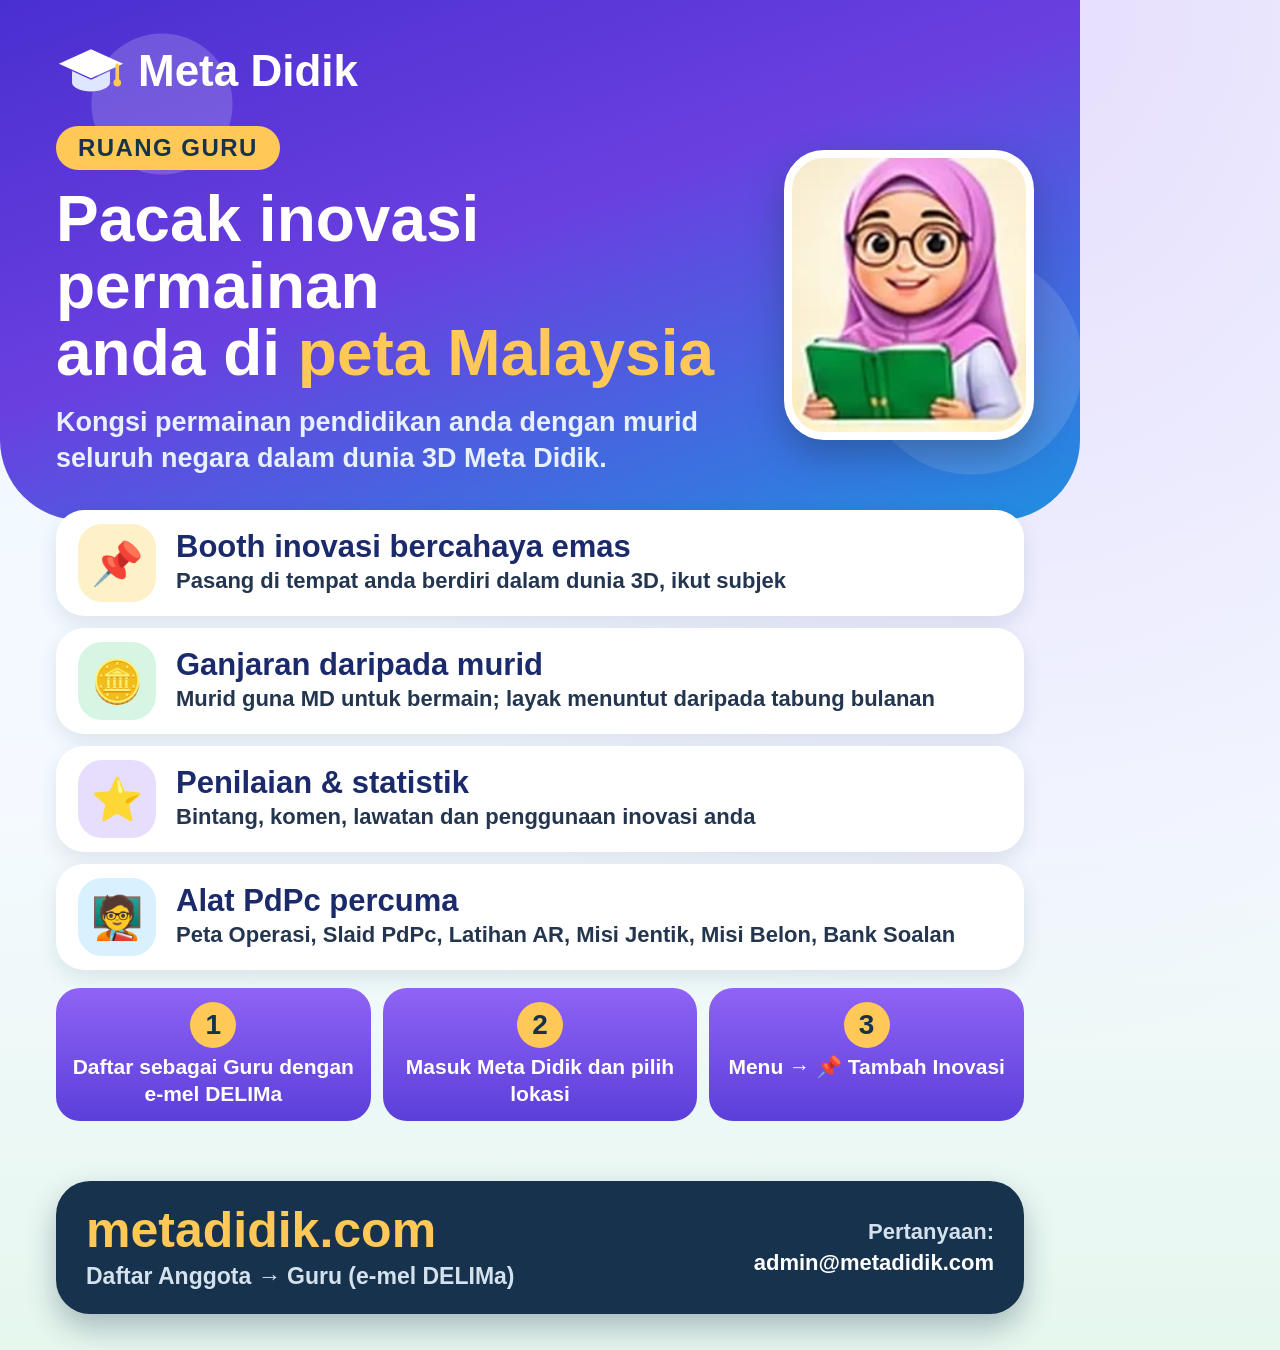
<file: docs/poster/poster-guru.html>
<!doctype html>
<html lang="ms"><head><meta charset="utf-8"><title>Poster Guru Meta Didik</title>
<style>
*{box-sizing:border-box;margin:0;padding:0}
body{width:1080px;height:1350px;font-family:"Fredoka","Nunito","Arial Rounded MT Bold",Arial,sans-serif;background:radial-gradient(ellipse at 80% 0%,#e7defd 0%,transparent 55%),linear-gradient(180deg,#eef6ff 0%,#f4faff 60%,#e6f7ee 100%);color:#17324D;position:relative;overflow:hidden}
.band{position:absolute;left:0;right:0;top:0;height:520px;background:linear-gradient(160deg,#4a2fd0 0%,#6a3fe0 45%,#1f8fe0 100%);border-bottom-left-radius:80px;border-bottom-right-radius:80px}
.band:after{content:"";position:absolute;inset:0;background:radial-gradient(circle at 15% 20%,rgba(255,255,255,.18) 0 70px,transparent 71px),radial-gradient(circle at 90% 70%,rgba(255,255,255,.12) 0 110px,transparent 111px);border-radius:inherit}
.top{position:relative;padding:46px 56px 0;color:#fff}
.logo{display:inline-flex;align-items:center;gap:12px}
.logo svg{width:70px;height:50px}
.logo b{font-size:44px;font-weight:700}
.tag{display:inline-block;margin-top:26px;padding:8px 22px;border-radius:999px;background:#FFC857;color:#17324D;font:900 24px "Nunito",Arial,sans-serif;letter-spacing:.06em}
h1{margin-top:16px;max-width:700px;font-size:64px;line-height:1.05;font-weight:700}
h1 em{font-style:normal;color:#FFC857}
.sub{margin-top:16px;max-width:690px;font:700 27px/1.35 "Nunito",Arial,sans-serif;color:#e8f1ff}
.guru{position:absolute;right:46px;top:150px;width:250px;height:290px;border-radius:40px;border:8px solid #fff;background:url(../../img/ui/peranan-guru.webp) center/cover,#fff1c7;box-shadow:0 16px 34px rgba(23,50,77,.35)}
.pts{position:relative;display:grid;gap:12px;padding:34px 56px 0}
.pt{display:flex;gap:20px;align-items:center;background:#fff;border-radius:28px;padding:14px 22px;box-shadow:0 8px 20px rgba(23,50,77,.1)}
.pt i{flex:none;width:78px;height:78px;border-radius:24px;display:grid;place-items:center;font-style:normal;font-size:42px}
.pt b{display:block;font-size:31px;color:#1b2a6b;line-height:1.05}
.pt span{display:block;font:700 22px/1.3 "Nunito",Arial,sans-serif;color:#24364f;margin-top:4px}
.steps{position:relative;display:grid;grid-template-columns:1fr 1fr 1fr;gap:12px;padding:18px 56px 0}.st{background:linear-gradient(180deg,#8f63f5,#5b3fd9);color:#fff;border-radius:24px;padding:14px 16px;text-align:center}.st b{display:grid;place-items:center;width:46px;height:46px;margin:0 auto 6px;border-radius:50%;background:#FFC857;color:#17324D;font-size:28px}.st span{font:800 21px/1.25 "Nunito",Arial,sans-serif}
.cta{position:absolute;left:56px;right:56px;bottom:36px;display:flex;align-items:center;justify-content:space-between;gap:20px;padding:24px 30px;border-radius:34px;background:#17324D;color:#fff;box-shadow:0 14px 30px rgba(23,50,77,.3)}
.cta .l b{display:block;font-size:50px;color:#FFC857;line-height:1}
.cta .l span{display:block;margin-top:8px;font:800 23px "Nunito",Arial,sans-serif;color:#d4e2ee}
.cta .r{text-align:right;font:800 22px/1.4 "Nunito",Arial,sans-serif;color:#d4e2ee}
.cta .r strong{color:#fff}
</style></head><body>
<div class="band"></div>
<div class="top">
  <span class="logo"><svg viewBox="0 0 48 34"><path d="M24 2 2 12l22 10 22-10z" fill="#fff"/><path d="M11 17v8c0 3 6 6 13 6s13-3 13-6v-8l-13 6z" fill="#dfe7ff"/><path d="M42 13v10" stroke="#FFC857" stroke-width="2.5" stroke-linecap="round"/><circle cx="42" cy="25" r="2.6" fill="#FFC857"/></svg><b>Meta Didik</b></span><br>
  <span class="tag">RUANG GURU</span>
  <h1>Pacak inovasi permainan<br>anda di <em>peta Malaysia</em></h1>
  <p class="sub">Kongsi permainan pendidikan anda dengan murid seluruh negara dalam dunia 3D Meta Didik.</p>
</div>
<div class="guru" aria-hidden="true"></div>
<div class="pts">
  <div class="pt"><i style="background:#fff1c7">📌</i><div><b>Booth inovasi bercahaya emas</b><span>Pasang di tempat anda berdiri dalam dunia 3D, ikut subjek</span></div></div>
  <div class="pt"><i style="background:#d6f5e3">🪙</i><div><b>Ganjaran daripada murid</b><span>Murid guna MD untuk bermain; layak menuntut daripada tabung bulanan</span></div></div>
  <div class="pt"><i style="background:#e7defd">⭐</i><div><b>Penilaian &amp; statistik</b><span>Bintang, komen, lawatan dan penggunaan inovasi anda</span></div></div>
  <div class="pt"><i style="background:#d9f0ff">🧑‍🏫</i><div><b>Alat PdPc percuma</b><span>Peta Operasi, Slaid PdPc, Latihan AR, Misi Jentik, Misi Belon, Bank Soalan</span></div></div>
</div>
<div class="steps"><div class="st"><b>1</b><span>Daftar sebagai Guru dengan e-mel DELIMa</span></div><div class="st"><b>2</b><span>Masuk Meta Didik dan pilih lokasi</span></div><div class="st"><b>3</b><span>Menu → 📌 Tambah Inovasi</span></div></div>
<div class="cta">
  <div class="l"><b>metadidik.com</b><span>Daftar Anggota → Guru (e-mel DELIMa)</span></div>
  <div class="r">Pertanyaan:<br><strong>admin@metadidik.com</strong></div>
</div>
</body></html>
</file>
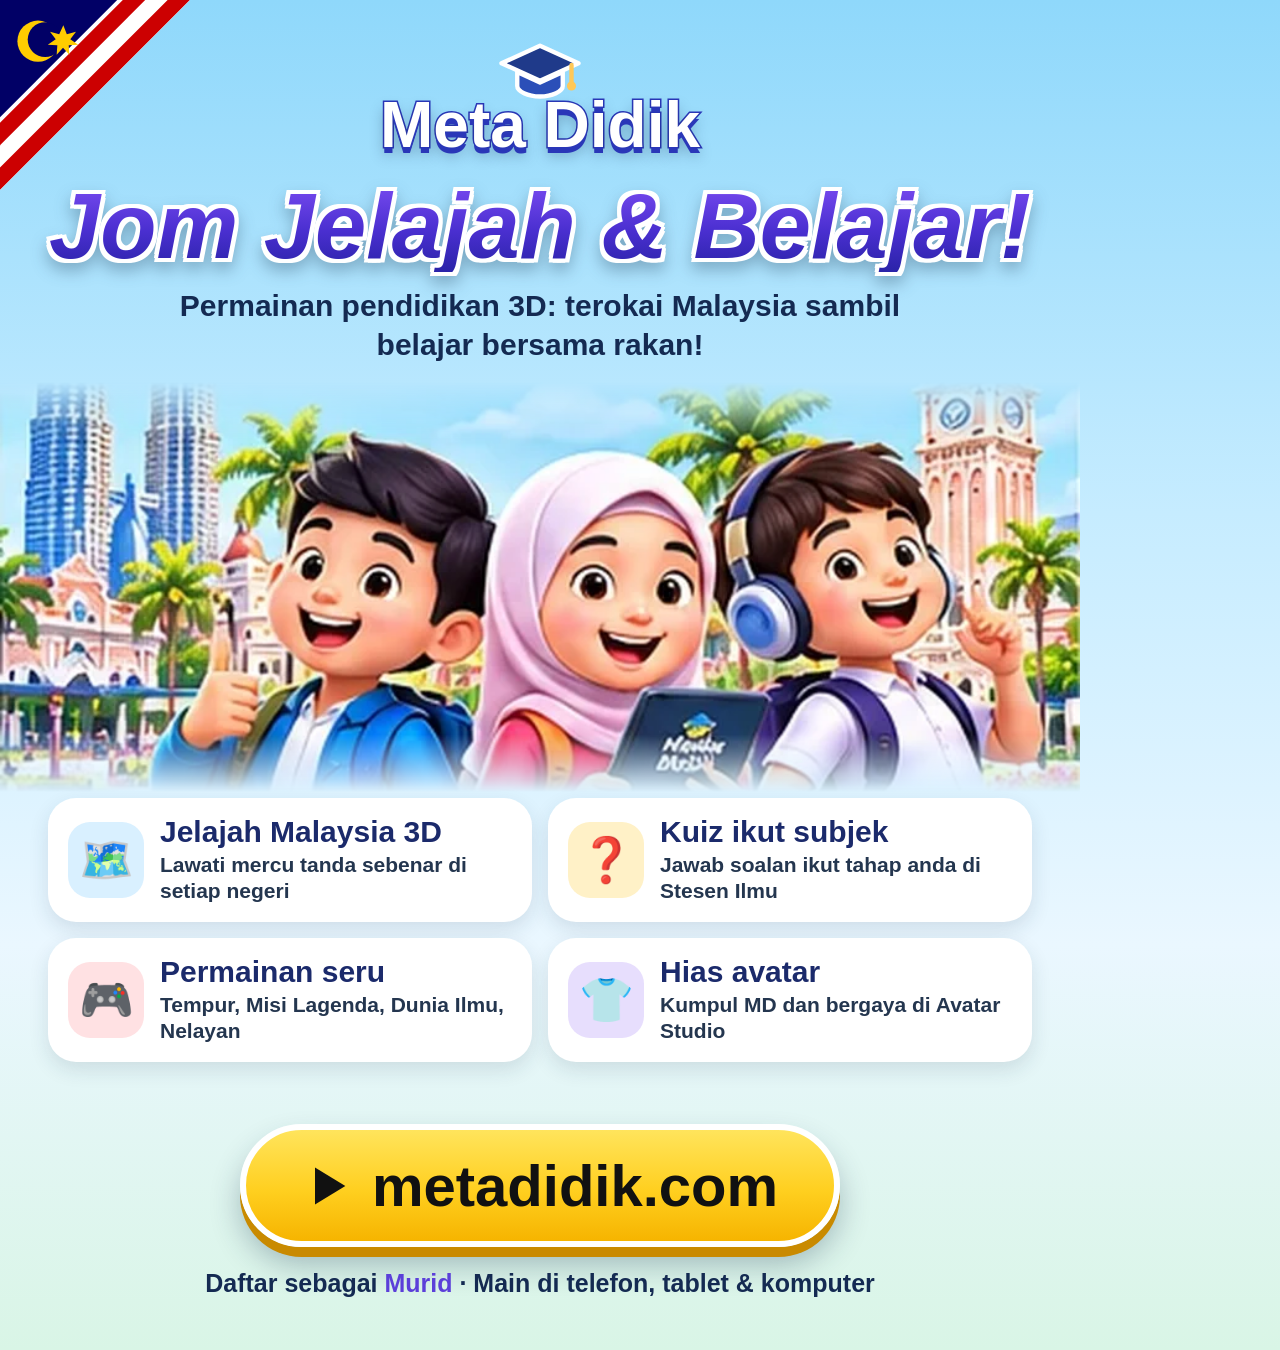
<file: docs/poster/poster-murid.html>
<!doctype html>
<html lang="ms"><head><meta charset="utf-8"><title>Poster Murid Meta Didik</title>
<style>
*{box-sizing:border-box;margin:0;padding:0}
body{width:1080px;height:1350px;font-family:"Fredoka","Nunito","Arial Rounded MT Bold",Arial,sans-serif;background:linear-gradient(180deg,#8fd8fb 0%,#c6ecff 38%,#eaf7ff 70%,#d9f5e6 100%);color:#17324D;position:relative;overflow:hidden}
.flag{position:absolute;left:0;top:0;width:190px;height:190px}
.top{text-align:center;padding-top:42px;position:relative}
.logo{display:inline-flex;flex-direction:column;align-items:center}
.logo svg{width:84px;height:60px;margin-bottom:-14px}
.logo b{font-size:64px;font-weight:700;color:#fff;-webkit-text-stroke:3px #2a37b8;paint-order:stroke fill;text-shadow:0 6px 0 #2a37b8,0 8px 14px rgba(23,50,77,.35)}
h1{margin-top:18px;font-size:92px;line-height:1;font-style:italic;font-weight:700;background:linear-gradient(180deg,#7b4cf2,#4a2fd0 55%,#2a23a8);-webkit-background-clip:text;background-clip:text;color:transparent;filter:drop-shadow(0 4px 0 #fff) drop-shadow(0 -4px 0 #fff) drop-shadow(4px 0 0 #fff) drop-shadow(-4px 0 0 #fff) drop-shadow(0 8px 8px rgba(23,50,77,.3))}
.sub{margin:14px auto 0;max-width:820px;font:800 30px/1.3 "Nunito",Arial,sans-serif;color:#142a52}
.art{position:relative;margin:18px 0 0;height:410px;background:url(../../img/ui/hero.webp) center/cover;-webkit-mask-image:linear-gradient(180deg,transparent 0,#000 14%,#000 86%,transparent);mask-image:linear-gradient(180deg,transparent 0,#000 14%,#000 86%,transparent)}
.pts{display:grid;grid-template-columns:1fr 1fr;gap:16px;padding:6px 48px 0}
.pt{display:flex;gap:16px;align-items:center;background:#fff;border-radius:28px;padding:18px 20px;box-shadow:0 8px 20px rgba(23,50,77,.12)}
.pt i{flex:none;width:76px;height:76px;border-radius:22px;display:grid;place-items:center;font-style:normal;font-size:44px}
.pt b{display:block;font-size:30px;color:#1b2a6b;line-height:1.05}
.pt span{display:block;font:700 21px/1.25 "Nunito",Arial,sans-serif;color:#24364f;margin-top:4px}
.cta{position:absolute;left:50%;bottom:52px;transform:translateX(-50%);text-align:center;width:100%}
.btn{display:inline-flex;align-items:center;gap:18px;padding:22px 56px;border-radius:999px;border:6px solid #fff;background:linear-gradient(180deg,#ffe45c,#ffcf1f 55%,#f6b400);box-shadow:0 10px 0 #c98a00,0 18px 30px rgba(23,50,77,.3);font-size:58px;font-weight:700;color:#111}
.btn svg{width:52px;height:52px}
.note{margin-top:22px;font:800 25px "Nunito",Arial,sans-serif;color:#142a52}
.note em{font-style:normal;color:#5b3fd9}
</style></head><body>
<svg class="flag" viewBox="0 0 120 120" aria-hidden="true"><defs><clipPath id="c"><path d="M0 0H120L0 120z"/></clipPath></defs><g clip-path="url(#c)"><g transform="rotate(-45 60 60) translate(-40 -10)"><rect width="240" height="140" fill="#fff"/><g fill="#CC0001"><rect width="240" height="10"/><rect y="20" width="240" height="10"/><rect y="40" width="240" height="10"/><rect y="60" width="240" height="10"/><rect y="80" width="240" height="10"/><rect y="100" width="240" height="10"/><rect y="120" width="240" height="10"/></g></g><path d="M0 0H74L0 74z" fill="#010066"/><circle cx="24" cy="26" r="13" fill="#FC0"/><circle cx="28.5" cy="25" r="11" fill="#010066"/><path d="M40 16l2.2 5.6 5.8-1.6-3.6 4.8 5 3.4-6 .4.4 6-4-4.4-4 4.4.4-6-6-.4 5-3.4-3.6-4.8 5.8 1.6z" fill="#FC0"/></g></svg>
<div class="top">
  <span class="logo"><svg viewBox="0 0 48 34"><path d="M24 2 2 12l22 10 22-10z" fill="#1f3a8a" stroke="#fff" stroke-width="2.5" stroke-linejoin="round"/><path d="M11 17v8c0 3 6 6 13 6s13-3 13-6v-8l-13 6z" fill="#2b4fb8" stroke="#fff" stroke-width="2.5" stroke-linejoin="round"/><path d="M42 13v10" stroke="#FFC857" stroke-width="2.5" stroke-linecap="round"/><circle cx="42" cy="25" r="2.6" fill="#FFC857"/></svg><b>Meta Didik</b></span>
  <h1>Jom Jelajah &amp; Belajar!</h1>
  <p class="sub">Permainan pendidikan 3D: terokai Malaysia sambil belajar bersama rakan!</p>
</div>
<div class="art"></div>
<div class="pts">
  <div class="pt"><i style="background:#d9f0ff">🗺️</i><div><b>Jelajah Malaysia 3D</b><span>Lawati mercu tanda sebenar di setiap negeri</span></div></div>
  <div class="pt"><i style="background:#fff1c7">❓</i><div><b>Kuiz ikut subjek</b><span>Jawab soalan ikut tahap anda di Stesen Ilmu</span></div></div>
  <div class="pt"><i style="background:#ffe1e3">🎮</i><div><b>Permainan seru</b><span>Tempur, Misi Lagenda, Dunia Ilmu, Nelayan</span></div></div>
  <div class="pt"><i style="background:#e7defd">👕</i><div><b>Hias avatar</b><span>Kumpul MD dan bergaya di Avatar Studio</span></div></div>
</div>
<div class="cta">
  <span class="btn"><svg viewBox="0 0 24 24"><path d="M6 3.5v17l14-8.5z" fill="#111"/></svg>metadidik.com</span>
  <p class="note">Daftar sebagai <em>Murid</em> · Main di telefon, tablet &amp; komputer</p>
</div>
</body></html>
</file>
